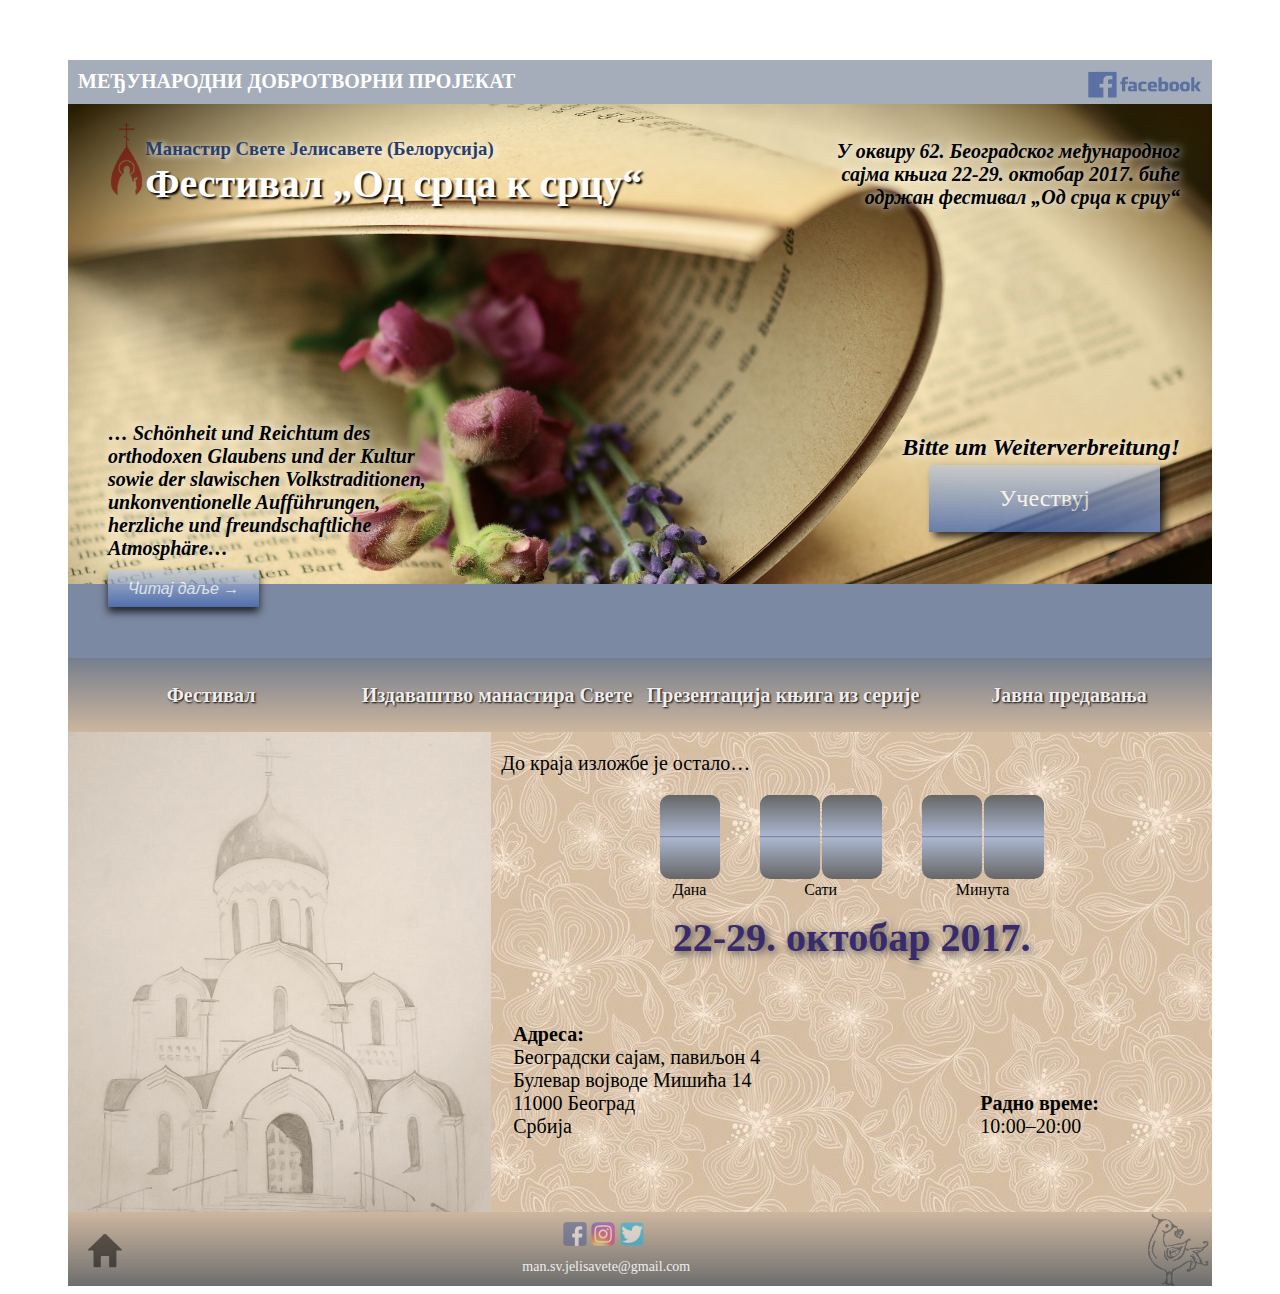
<file: index.html>
<!DOCTYPE html>
<html>
<head>
  <title>From Heart To Heart Festival</title>
  <meta charset="UTF-8">
  <link rel="icon" href="images/favicon2.ico" sizes="32x32" type="image/ico"> 
  <link rel="stylesheet" type="text/css" href="stylesheet.css">
  <link type="text/plain" rel="author" href="humans.txt">
</head>
<body>
  <div class="top-panel">
    <!-- <div class="font-chooser">
      <select id="font-selector" onclick="applyFont()">
        <option value='Arial, "Helvetica Neue", Helvetica, sans-serif'>Arial, "Helvetica Neue", Helvetica, sans-serif;</option>
        <option value='"Arial Black", "Arial Bold", Gadget, sans-serif'> Arial Black, "Arial Bold", Gadget, sans-serif;</option>
        <option value='"Arial Narrow", Arial, sans-serif'> Arial Narrow, Arial, sans-serif;</option>
        <option value='"Arial Rounded MT Bold", "Helvetica Rounded", Arial, sans-serif'> Arial Rounded MT Bold, "Helvetica Rounded", Arial, sans-serif;</option>
        <option value='Calibri, Candara, Segoe, "Segoe UI", Optima, Arial, sans-serif'>Calibri, Candara, Segoe, "Segoe UI", Optima, Arial, sans-serif;</option>
        <option value='Candara, Calibri, Segoe, "Segoe UI", Optima, Arial, sans-serif'>Candara, Calibri, Segoe, "Segoe UI", Optima, Arial, sans-serif;</option>
        <option value='"Century Gothic", CenturyGothic, AppleGothic, sans-serif'>Century Gothic, CenturyGothic, AppleGothic, sans-serif;</option>
        <option value='"Franklin Gothic Medium", "Franklin Gothic", "ITC Franklin Gothic", Arial, sans-serif'> Franklin Gothic Medium, "Franklin Gothic", "ITC Franklin Gothic", Arial, sans-serif;</option>
        <option value='"Gill Sans", "Gill Sans MT", Calibri, sans-serif'>Gill Sans, "Gill Sans MT", Calibri, sans-serif;</option>
        <option value='"Segoe UI", Frutiger, "Frutiger Linotype", "Dejavu Sans", "Helvetica Neue", Arial, sans-serif'> Segoe UI, Frutiger, "Frutiger Linotype", "Dejavu Sans", "Helvetica Neue", Arial, sans-serif;</option>
        <option value='Tahoma, Verdana, Segoe, sans-serif'>Tahoma, Verdana, Segoe, sans-serif;</option>
        <option value='"Trebuchet MS", "Lucida Grande", "Lucida Sans Unicode", "Lucida Sans", Tahoma, sans-serif'> Trebuchet MS, "Lucida Grande", "Lucida Sans Unicode", "Lucida Sans", Tahoma, sans-serif;</option>
        <option value='Verdana, Geneva, sans-serif'> Verdana, Geneva, sans-serif;</option>
        <option value='"Book Antiqua", Palatino, "Palatino Linotype", "Palatino LT STD", Georgia, serif'>Book Antiqua, Palatino, "Palatino Linotype", "Palatino LT STD", Georgia, serif;</option>
        <option value='"Calisto MT", "Bookman Old Style", Bookman, "Goudy Old Style", Garamond, "Hoefler Text", "Bitstream Charter", Georgia, serif'>Calisto MT, "Bookman Old Style", Bookman, "Goudy Old Style", Garamond, "Hoefler Text", "Bitstream Charter", Georgia, serif;</option>
        <option value='Cambria, Georgia, serif'> Cambria, Georgia, serif;</option>
        <option value='Garamond, Baskerville, "Baskerville Old Face", "Hoefler Text", "Times New Roman", serif'> Garamond, Baskerville, "Baskerville Old Face", "Hoefler Text", "Times New Roman", serif;</option>
        <option value='Georgia, Times, "Times New Roman", serif'>Georgia, Times, "Times New Roman", serif;</option>
        <option value='"Goudy Old Style", Garamond, "Big Caslon", "Times New Roman", serif'> Goudy Old Style, Garamond, "Big Caslon", "Times New Roman", serif;</option>
        <option value='"Lucida Bright", Georgia, serif'> Lucida Bright, Georgia, serif;</option>
        <option value='Palatino, "Palatino Linotype", "Palatino LT STD", "Book Antiqua", Georgia, serif'>Palatino, "Palatino Linotype", "Palatino LT STD", "Book Antiqua", Georgia, serif;</option>
        <option value='Baskerville, "Baskerville Old Face", "Hoefler Text", Garamond, "Times New Roman", serif'> Baskerville, "Baskerville Old Face", "Hoefler Text", Garamond, "Times New Roman", serif;</option>
        <option value='TimesNewRoman, "Times New Roman", Times, Baskerville, Georgia, serif'>TimesNewRoman, "Times New Roman", Times, Baskerville, Georgia, serif;</option>
        <option value='Consolas, monaco, monospace'> Consolas, monaco, monospace;</option>
        <option value='"Courier New", Courier, "Lucida Sans Typewriter", "Lucida Typewriter", monospace'>Courier New, Courier, "Lucida Sans Typewriter", "Lucida Typewriter", monospace;</option>
        <option value='"Lucida Sans Typewriter", "Lucida Console", monaco, "Bitstream Vera Sans Mono", monospace'> Lucida Sans Typewriter, "Lucida Console", monaco, "Bitstream Vera Sans Mono", monospace;</option>
        <option value='Copperplate, "Copperplate Gothic Light", fantasy'>Copperplate, "Copperplate Gothic Light", fantasy;</option>
        <option value='Papyrus, fantasy'>Papyrus, fantasy;</option>
        <option value='"Brush Script MT", cursive'>Brush Script MT, cursive;</option>
      </select>
    </div> -->
    <p class="top-panel-left-text" id="test">МЕЂУНАРОДНИ ДОБРОТВОРНИ ПРОЈЕКАТ</p>
    <div class="top-panel-right-text">
      <a href="https://www.facebook.com/groups/1406765139418024/"><img src="images/FB_Long.png" height="30"></a>
    </div>
  </div>
  <div class="photo-slide-show">
    <div class="main-title">
      <a href="http://obitel-minsk.by/en/"><img class="logo-convent" src="images/LogoConvent.png"></a>
      <h3 class="main-title-organisation-name"><a href="http://old.obitel-minsk.by/obitel-minsk_mid1055.html">Манастир Свете Јелисавете (Белорусија)</a></h3>
      <h1 class="main-title-organisation-name">Фестивал „Од срца к срцу“</h1>
    </div>
    <br>
    <div class="left-bottom-slide-show-text">
      <p>… Schönheit und Reichtum des orthodoxen Glaubens und der Kultur sowie der slawischen Volkstraditionen, unkonventionelle Aufführungen, herzliche und freundschaftliche Atmosphäre…</p>
    </div>
    <a class="left-bottom-slide-show-button" id="left-bottom-slide-show-button" href="#"><i>Читај даље →</i></a>  
    <div id="left-modal-window" class="modal-window">
      <div class="left-modal-window-content">
        <span class="modal-window-close-button"><img class="modal-window-closer" id="left-modal-window-closer" src="images/CloseButton.png" width="30" height="30"></span>
        <h2>Herzliche Einladung zum Festival „Von Herz zu Herz“</h2>
        <p>Für drei Jahre seines Bestehens hat das Festival ca. 10 000 Besucher willkommen geheißen. Die Auftritte und Ausstellungen verliefen erfolgreich in Wien, Berlin, London und Dublin. Dieses Jahr findet das Festival vom 21. bis 24. September in Berlin.</p>
        <img class="left-modal-window-content-pic1" src="images\lw_pic0.jpg">
        <h3>Veranstaltungen des Festivals</h3>
        <p><span>Präsentationen</span> beinhalten Fotoausstellungen, Filmvorführungen und Vorträge, die dem Leben und Engagement der Heiligen Märtyrerin Großfürstin Elisabeth gewidmet sind, sowie der Geschichte des Klosters der Hl. Elisabeth und seiner sozialen Tätigkeit.</p>
        <h4>Konzerte des Schwesternchors </h4>
        <p>Der Schwesternchor des Klosters der Heiligen Elisabeth, Preisträger der internationalen Wettbewerbe, gibt eine Reihe von karitativen Konzerten zur Unterstützung der sozialen Projekte des Klosters in Minsk (Weißrussland). Im Konzert werden orthodoxe liturgische Gesänge sowie traditionelle Volks- und Pilgerlieder vorgeführt.</p>
        <h4>Kinderprogramm und das Puppentheater „Batlejka“</h4>
        <img class="left-modal-window-content-pic2" src="images\lw_picA.jpg">
        <p>Speziell für Kinder wurde ein spannendes und abwechslungs&shy;reiches Programm vorbereitet. Es beinhaltet Führungen durch das traditionelle weißrussische Haus, Workshops zu Strohflechten und Basteln von Souvenirs.</p>
        <p>Die jungen BesucherInnen können sich die Aufführungen des Volkspuppentheaters  „Batlejka“ und die im Kloster produzierten Animationsfilme ansehen und am Wettbewerb für kreative Werke teilnehmen.</p>
        <h4>Workshops zu Ikonenmalerei</h4>
        <img class="left-modal-window-content-pic3" src="images\lw_picB.jpg">
        <p>Die Besucher lernen die Grundzüge der traditionellen Tempera-Technik sowie die alte Technik der Ikonenmalerei mittels der zerkleinerten Halbedelsteine und Mineralien kennen.</p>
        <h4 class="clear-both">Aufführung „Der kleine Prinz“</h4>
        <p>Das Stück wird von den Schauspielern des inklusiven JOY-Theaters (Minsk, Weißrussland) unter Beteiligung der inklusiven Theatergruppe „Phönix“ (Cottbus, Deutschland) in Cottbus und Berlin vorges tellt. Besondere Schauspieler aus den beiden Ländern sprechen von den wichtigsten Sachen auf die Art und Weise, die jeder versteht.</p>
        <p>„Der kleine Prinz“ ist eine besondere Vorstellung, die sich von allen anderen unterscheidet.</p>
        <p>Neben den professionellen Schauspielern werden besondere Menschen das Stück spielen  - Kinder mit psychischen und physischen Entwicklungsstörungen, die in den Heimen der Stadt Minsk wohnen. Jeder von ihnen Ist der kleine Prinz, der solche Eigenschaften der Seele, wie Natürlichkeit, Zärtlichkeit, Gutherzigkeit beibehielt, die wir, Erwachsene, sehr oft unwiderruflich einbüßen.</p>
        <p>Vor dem Beginn der Aufführung erwartet die Besucher eine kleine kreative Überraschung.</p>
        <h4>Verkaufsausstellung von Klostererzeugnissen</h4>
        <img class="left-modal-window-content-pic4" src="images\lw_picC.jpg">
        <p>Im Rahmen aller vier Tage des Festivals können die Besucher die Erzeugnisse der Klosterwerkstätten wie Ikonen, Glas, Keramik, Kleidung und vieles mehr, erwerben. Darüber hinaus steht ihnen eine breite Auswahl von Büchern, CDs und DVDs zur Verfügung. Es arbeitet ein Kräuter-Cafe, wo man durchgehend Backwaren und aromatische Kräutertees kosten kann.</p>
        <p class="clear-both"><i>Der gesamte Erwerb kommt der Umsetzung von sozialen Projekten des Klosters zugute.</i></p>
      </div>
    </div>
    <div class="right-top-slide-show-text">
      <p>У оквиру 62. Београдског међународног сајма књига 22-29. октобар 2017. биће одржан фестивал „Од срца к срцу“</p>
    </div>
    <div class="right-bottom-slide-show-text">
      <p><i><b>Bitte um Weiterverbreitung!</b></i></p>
    </div>
    <a class="right-bottom-slide-show-button" id="right-bottom-slide-show-button" href="#">Учествуј</a>
    <div id="right-modal-window" class="modal-window">
      <div class="right-modal-window-content">
        <span class="modal-window-close-button"><img class="modal-window-closer" id="right-modal-window-closer" src="images/CloseButton.png" width="30" height="30"></span>
        <h2>Драги пријатељи!</h2>
        <br>
        <p><b>Фестивал „Од срца к срцу“ окупља људе различитих узраста и култура ради пријатељског дружења, помаже у јачању веза између хришћана и развоју православне традиције и културе.</b></p>
        <p>Испричајте својим пријатељима и познаницима о нашем фестивалу и дођите с породицом и децом!</p>
        <!-- <br> -->
        <p>Поделите информације о фестивалу у друштвеним мрежама:</p>
        <ul>
          <li>
            Facebook
            <a href="https://www.facebook.com/sharer/sharer.php?kid_directed_site=0&u=https%3A%2F%2Fwww.facebook.com%2Fgroups%2F1406765139418024%2F&display=popup&ref=plugin&src=share_button" target="_blank"><img class="share-button" src="images/FacebookButton.png"></a>
          </li>
          <li>
            Instagram <a href="https://www.instagram.com/heart_to_heart_festival/"><img class="share-button" src="images/InstagramButton.png"></a>
          </li>
          <li>
            Twitter
            <a href="https://twitter.com/intent/tweet?text=Mir%20gefält%20das%20Fetival.%20Danke%20für%20die%20Einladung!%20-%20https://twitter.com/H2H_festival" target="_blank"><img class="share-button" src="images/TwitterButton.png"></a>
          </li>
        </ul>
        <p>Преузми најаву:
        <br>
        <a href="images/Poster.jpg" download><img class="download-button" src="images/DownloadButton.png"></a></p>
        <img class="right-modal-window-chicken" src="images/RightModalWindowChicken.png">
      </div>
    </div>
  </div>
  <div class="middle-upper-panel">
  </div>
  <div class="middle-lower-panel">
    <a class="tab-button" id="first-tab-button" onclick="firstTabButtonClicked(); return false;" href><b>Фестивал</b></a>
    <a class="tab-button" id="second-tab-button" onclick="secondTabButtonClicked(); return false;" href><b>Издаваштво манастира Свете Јелисавете</b></a>
    <a class="tab-button" id="third-tab-button" onclick="thirdTabButtonClicked(); return false;" href><b>Презентација књига из серије „Реч духовника“</b></a>
    <a class="tab-button" id="forth-tab-button" onclick="forthTabButtonClicked(); return false;" href><b>Јавна предавања</b></a>
  </div>
  <div class="information-holder">
    <div class="information-column-left" id="information-column-left">
      <!-- Test for JS starts -->
      <div class="general-tab-left-column-program-container">
        <img class="general-tab-left-column-picture" src="images/st-elisabeth-convent.png">
        <!-- <h3>Das Programm unseres Festivals:</h3>
        <h4>Erster Tag. Donnerstag, 21. September</h4>
        <p><b>12:00-20:00</b> Kinderprogramm „Land der Kindheit" (jede zwei Stunden)</p>
        <p><b>18:00</b> Festlicher Bittgottesdienst</p>
        <p><b>18:30</b> Eröffnungsfeier</p>
        <p><b>19:00</b> Konzert des Schwesternchors (in der Lobby im ersten Stock)</p>
        <h4>Zweiter Tag. Freitag, 22. September</h4>
        <p><b>10:00-20:00</b> Kinderprogramm „Land der Kindheit" (jede zwei Stunden)</p>
        <p><b>18:00</b> Theatralisierte Vorführung „Die traditionelle weißrussische Kleidung"</p>
        <p>Verkostung von Tee und Klosterbackwaren</p>
        <h4>Dritter Tag. Samstag, 23. September</h4>
        <p><b>10:00-20:00</b> Kinderprogramm „Land der Kindheit" (jede zwei Stunden)</p>
        <p><b>12:00</b> Veranstaltung „Die soziale Tätigkeit des Klosters: Projekte und Einsatzbereiche". Präsentation des Projekts „Haus im Grünen"</p>
        <p><b>16:00-18:00</b> Workshops zur Ikonenmalerei (Tempera und Steinikonen) Präsentation „Orthodoxe Ikone: eine Vielfalt von Wegen ein Heiliges Bildnis zu veranschaulichen"</p>
        <p><b>19:00</b> Aufführung des inklusiven JOY-Theaters „Der kleine Prinz". Regie: A. Ždanowitsch.</p>
        <h4>Vierter Tag. Sonntag, 24. September</h4>
        <p><b>12:00-17:00</b> Kinderprogramm „Land der Kindheit" (jede zwei Stunden)</p>
        <p><b>16:00</b> Fotoausstellung „Die HI. Elisabeth: Ein Leben für Andere"</p> -->
      </div>
      <!-- <p>Schon seit mehr als 10 Jahren bringt das erste in Minsk <b>inklusive Theater „JOY“</b> Kinder und Erwachsene mit geistigen und körperlichen Beeinträchtigungen, die in speziellen Heimen wohnen, und Berufsschauspieler auf einer Bühne zusammen. Geleitet wird das Theater vom berühmten Schauspieler und bekannten TV-Moderator Alexander Žhdanowitsch.</p>
      <p>Das Stück „Der kleine Prinz“ stellt mit seinen besonderen Schauspielenden keine weitere Interpretation des beliebten Werkes von Antoine de Saint-Exupéry dar, sondern ermöglicht es, die Welt mal anders anzusehen.</p>
      <p>Die Kinder, die nie erwachsen werden, spielen <b>«Den kleinen Prinzen»</b> für Erwachsene, die einst Kinder waren.</p> -->
      <!-- Test for JS finishes -->
    </div>
    <div class="information-column-right" id="information-column-right">
      <p id="timer-phrase"></p>
      <div class="timer-placeholder" id="timer-placeholder">
        <script src="timer.js"></script> <!-- Taken from http://megatimer.ru/ -->
        <!-- <script src="http://megatimer.ru/s/ff18bc6e0e3febd6691c97f38c17ff62.js"></script> --> <!-- dd hh mm timer -->
        <!-- <script src="http://megatimer.ru/s/d4fa42e2f36a3fc3b3ced43a999d7ff4.js"></script> --> <!-- dd hh mm ss timer -->
      </div>
      <!-- <div class="digits-names-block">
        <div class="digits-names dd">Дана</div>
        <div class="digits-names hh">Сати</div>
        <div class="digits-names mm">Минута</div>
      </div> -->
      <h2 class="general-tab-right-column-date">22-29. октобар 2017.</h2>
      <table class="general-tab-right-column-table">
        <tr>
          <td>
            <p><b>Адреса:</b></p>
            <p>Београдски сајам, павиљон 4</p>
            <p>Булевар војводе Мишића 14</p>
            <p>11000 Београд</p>
            <p>Србија</p>
          </td>
          <td>
            <p><b>Радно време:</b></p>
            <p>10:00–20:00</p>
          </td>
        </tr>
      </table>
    </div>
  </div>
  <div class="footer">
    <a href="index.html"><img class="home-button" src="images/HomeButton.png"></a>
    <a href="https://www.facebook.com/H2Hfestivalpage"><img class="logo-bird" src="images/LogoBird.png"></a>
    <div class="footer-text">
      <div class="footer-social-logos">
        <a href="https://www.facebook.com/groups/1406765139418024/"><img class="footer-social logo-fb" src="images/facebook-logo.png"></a>
        <a href="https://www.instagram.com/heart_to_heart_festival/"><img class="footer-social logo-in" src="images/instagram-logo.png"></a>
        <a href="https://twitter.com/H2H_festival"><img class="footer-social logo-tw" src="images/twitter-logo.png"></a>
      </div>
      <p class="email"><a href="mailto:man.sv.jelisavete@gmail.com">man.sv.jelisavete@gmail.com</a></p>
    </div>
  </div>
  <script src="script.js"></script>
  <noscript><div><img src="https://mc.yandex.ru/watch/45374403" style="position:absolute; left:-9999px;" alt="" /></div></noscript>
</body>
</html>
</file>
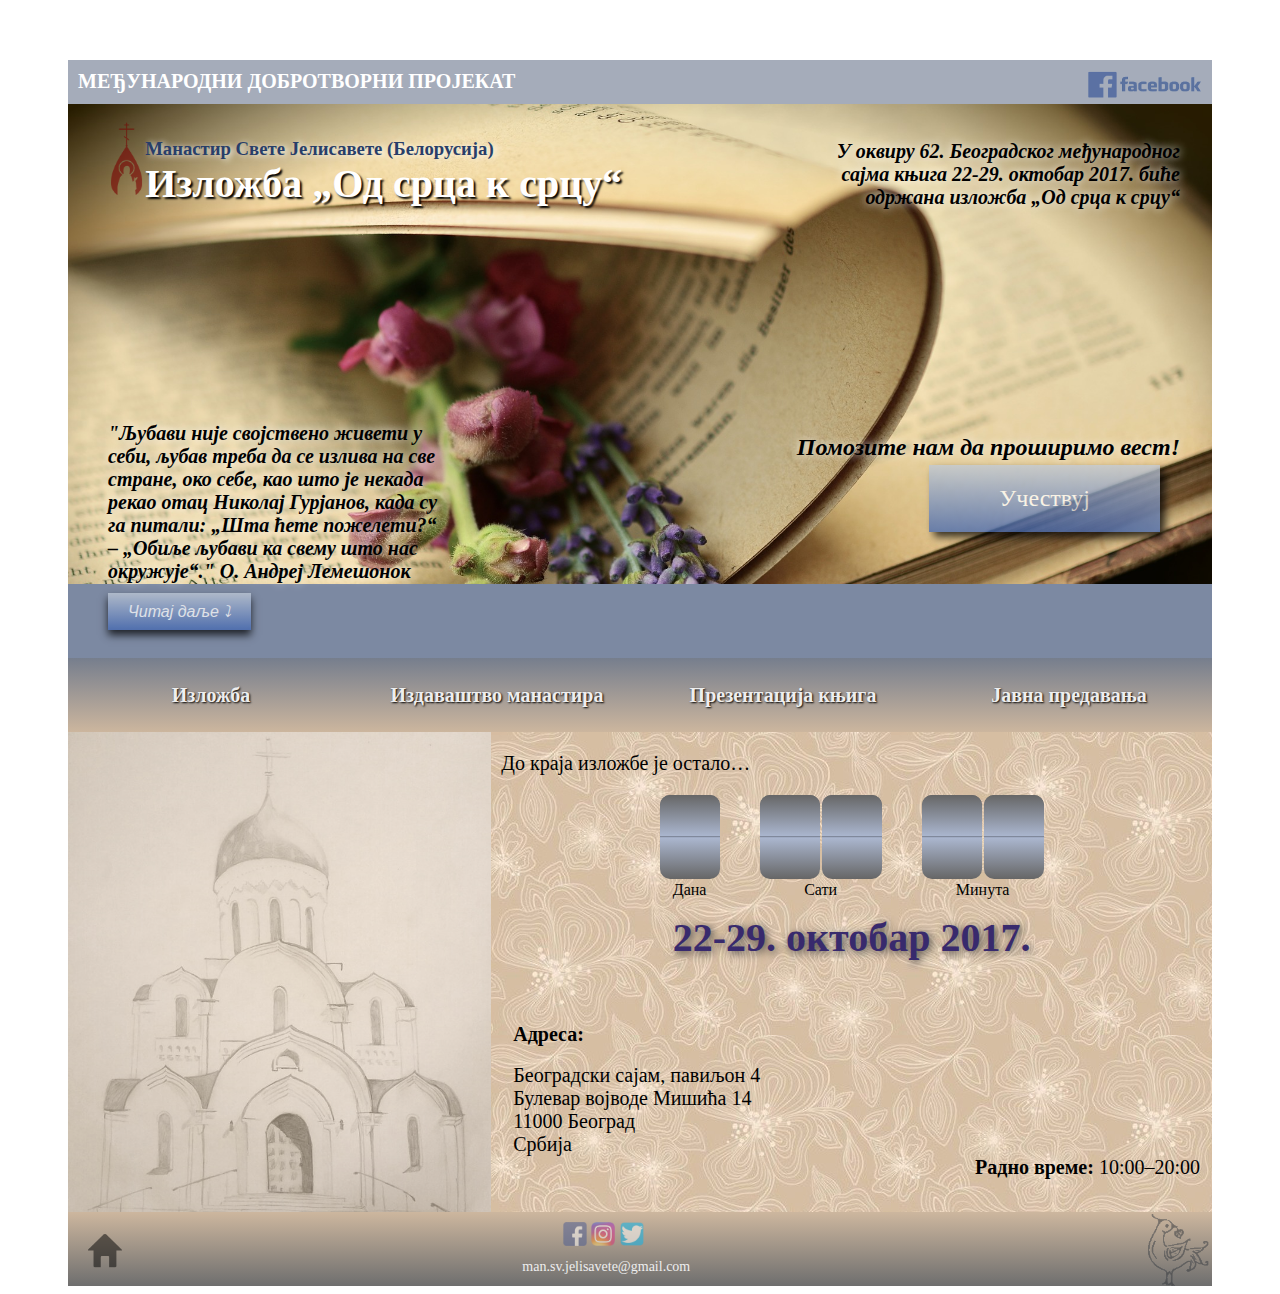
<file: Belgrade.html>
<!DOCTYPE html>
<html>
<head>
  <title>From Heart To Heart Festival</title>
  <meta charset="UTF-8">
  <link rel="icon" href="images/favicon2.ico" sizes="32x32" type="image/ico"> 
  <link rel="stylesheet" type="text/css" href="stylesheet.css">
  <link type="text/plain" rel="author" href="humans.txt">
</head>
<body>
  <div class="top-panel">
    <!-- <div class="font-chooser">
      <select id="font-selector" onclick="applyFont()">
        <option value='Arial, "Helvetica Neue", Helvetica, sans-serif'>Arial, "Helvetica Neue", Helvetica, sans-serif;</option>
        <option value='"Arial Black", "Arial Bold", Gadget, sans-serif'> Arial Black, "Arial Bold", Gadget, sans-serif;</option>
        <option value='"Arial Narrow", Arial, sans-serif'> Arial Narrow, Arial, sans-serif;</option>
        <option value='"Arial Rounded MT Bold", "Helvetica Rounded", Arial, sans-serif'> Arial Rounded MT Bold, "Helvetica Rounded", Arial, sans-serif;</option>
        <option value='Calibri, Candara, Segoe, "Segoe UI", Optima, Arial, sans-serif'>Calibri, Candara, Segoe, "Segoe UI", Optima, Arial, sans-serif;</option>
        <option value='Candara, Calibri, Segoe, "Segoe UI", Optima, Arial, sans-serif'>Candara, Calibri, Segoe, "Segoe UI", Optima, Arial, sans-serif;</option>
        <option value='"Century Gothic", CenturyGothic, AppleGothic, sans-serif'>Century Gothic, CenturyGothic, AppleGothic, sans-serif;</option>
        <option value='"Franklin Gothic Medium", "Franklin Gothic", "ITC Franklin Gothic", Arial, sans-serif'> Franklin Gothic Medium, "Franklin Gothic", "ITC Franklin Gothic", Arial, sans-serif;</option>
        <option value='"Gill Sans", "Gill Sans MT", Calibri, sans-serif'>Gill Sans, "Gill Sans MT", Calibri, sans-serif;</option>
        <option value='"Segoe UI", Frutiger, "Frutiger Linotype", "Dejavu Sans", "Helvetica Neue", Arial, sans-serif'> Segoe UI, Frutiger, "Frutiger Linotype", "Dejavu Sans", "Helvetica Neue", Arial, sans-serif;</option>
        <option value='Tahoma, Verdana, Segoe, sans-serif'>Tahoma, Verdana, Segoe, sans-serif;</option>
        <option value='"Trebuchet MS", "Lucida Grande", "Lucida Sans Unicode", "Lucida Sans", Tahoma, sans-serif'> Trebuchet MS, "Lucida Grande", "Lucida Sans Unicode", "Lucida Sans", Tahoma, sans-serif;</option>
        <option value='Verdana, Geneva, sans-serif'> Verdana, Geneva, sans-serif;</option>
        <option value='"Book Antiqua", Palatino, "Palatino Linotype", "Palatino LT STD", Georgia, serif'>Book Antiqua, Palatino, "Palatino Linotype", "Palatino LT STD", Georgia, serif;</option>
        <option value='"Calisto MT", "Bookman Old Style", Bookman, "Goudy Old Style", Garamond, "Hoefler Text", "Bitstream Charter", Georgia, serif'>Calisto MT, "Bookman Old Style", Bookman, "Goudy Old Style", Garamond, "Hoefler Text", "Bitstream Charter", Georgia, serif;</option>
        <option value='Cambria, Georgia, serif'> Cambria, Georgia, serif;</option>
        <option value='Garamond, Baskerville, "Baskerville Old Face", "Hoefler Text", "Times New Roman", serif'> Garamond, Baskerville, "Baskerville Old Face", "Hoefler Text", "Times New Roman", serif;</option>
        <option value='Georgia, Times, "Times New Roman", serif'>Georgia, Times, "Times New Roman", serif;</option>
        <option value='"Goudy Old Style", Garamond, "Big Caslon", "Times New Roman", serif'> Goudy Old Style, Garamond, "Big Caslon", "Times New Roman", serif;</option>
        <option value='"Lucida Bright", Georgia, serif'> Lucida Bright, Georgia, serif;</option>
        <option value='Palatino, "Palatino Linotype", "Palatino LT STD", "Book Antiqua", Georgia, serif'>Palatino, "Palatino Linotype", "Palatino LT STD", "Book Antiqua", Georgia, serif;</option>
        <option value='Baskerville, "Baskerville Old Face", "Hoefler Text", Garamond, "Times New Roman", serif'> Baskerville, "Baskerville Old Face", "Hoefler Text", Garamond, "Times New Roman", serif;</option>
        <option value='TimesNewRoman, "Times New Roman", Times, Baskerville, Georgia, serif'>TimesNewRoman, "Times New Roman", Times, Baskerville, Georgia, serif;</option>
        <option value='Consolas, monaco, monospace'> Consolas, monaco, monospace;</option>
        <option value='"Courier New", Courier, "Lucida Sans Typewriter", "Lucida Typewriter", monospace'>Courier New, Courier, "Lucida Sans Typewriter", "Lucida Typewriter", monospace;</option>
        <option value='"Lucida Sans Typewriter", "Lucida Console", monaco, "Bitstream Vera Sans Mono", monospace'> Lucida Sans Typewriter, "Lucida Console", monaco, "Bitstream Vera Sans Mono", monospace;</option>
        <option value='Copperplate, "Copperplate Gothic Light", fantasy'>Copperplate, "Copperplate Gothic Light", fantasy;</option>
        <option value='Papyrus, fantasy'>Papyrus, fantasy;</option>
        <option value='"Brush Script MT", cursive'>Brush Script MT, cursive;</option>
      </select>
    </div> -->
    <p class="top-panel-left-text" id="test">МЕЂУНАРОДНИ ДОБРОТВОРНИ ПРОЈЕКАТ</p>
    <div class="top-panel-right-text">
      <a href="https://www.facebook.com/events/181198809114111"><img src="images/FB_Long.png" height="30"></a>
    </div>
  </div>
  <div class="photo-slide-show">
    <div class="main-title">
      <a href="http://obitel-minsk.by/en/"><img class="logo-convent" src="images/LogoConvent.png"></a>
      <h3 class="main-title-organisation-name"><a href="http://old.obitel-minsk.by/obitel-minsk_mid1055.html">Манастир Свете Јелисавете (Белорусија)</a></h3>
      <h1 class="main-title-organisation-name">Изложба „Од срца к срцу“</h1>
    </div>
    <br>
    <div class="left-bottom-slide-show-text">
      <p>"Љубави није својствено живети у себи, љубав треба да се излива на све стране, око себе, као што је некада рекао отац Николај Гурјанов, када су га питали: „Шта ћете пожелети?“ – „Обиље љубави ка свему што нас окружује“." О. Андреј Лемешонок</p>
    </div>
    <a class="left-bottom-slide-show-button" id="left-bottom-slide-show-button" href="#footer"><i>Читај даље &#10549;</i></a>  
    <div id="left-modal-window" class="modal-window">
      <div class="left-modal-window-content">
        <span class="modal-window-close-button"><img class="modal-window-closer" id="left-modal-window-closer" src="images/CloseButton.png" width="30" height="30"></span>
        <h2>Herzliche Einladung zum Festival „Von Herz zu Herz“</h2>
        <p>Für drei Jahre seines Bestehens hat das Festival ca. 10 000 Besucher willkommen geheißen. Die Auftritte und Ausstellungen verliefen erfolgreich in Wien, Berlin, London und Dublin. Dieses Jahr findet das Festival vom 21. bis 24. September in Berlin.</p>
        <img class="left-modal-window-content-pic1" src="images\lw_pic0.jpg">
        <h3>Veranstaltungen des Festivals</h3>
        <p><span>Präsentationen</span> beinhalten Fotoausstellungen, Filmvorführungen und Vorträge, die dem Leben und Engagement der Heiligen Märtyrerin Großfürstin Elisabeth gewidmet sind, sowie der Geschichte des Klosters der Hl. Elisabeth und seiner sozialen Tätigkeit.</p>
        <h4>Konzerte des Schwesternchors </h4>
        <p>Der Schwesternchor des Klosters der Heiligen Elisabeth, Preisträger der internationalen Wettbewerbe, gibt eine Reihe von karitativen Konzerten zur Unterstützung der sozialen Projekte des Klosters in Minsk (Weißrussland). Im Konzert werden orthodoxe liturgische Gesänge sowie traditionelle Volks- und Pilgerlieder vorgeführt.</p>
        <h4>Kinderprogramm und das Puppentheater „Batlejka“</h4>
        <img class="left-modal-window-content-pic2" src="images\lw_picA.jpg">
        <p>Speziell für Kinder wurde ein spannendes und abwechslungs&shy;reiches Programm vorbereitet. Es beinhaltet Führungen durch das traditionelle weißrussische Haus, Workshops zu Strohflechten und Basteln von Souvenirs.</p>
        <p>Die jungen BesucherInnen können sich die Aufführungen des Volkspuppentheaters  „Batlejka“ und die im Kloster produzierten Animationsfilme ansehen und am Wettbewerb für kreative Werke teilnehmen.</p>
        <h4>Workshops zu Ikonenmalerei</h4>
        <img class="left-modal-window-content-pic3" src="images\lw_picB.jpg">
        <p>Die Besucher lernen die Grundzüge der traditionellen Tempera-Technik sowie die alte Technik der Ikonenmalerei mittels der zerkleinerten Halbedelsteine und Mineralien kennen.</p>
        <h4 class="clear-both">Aufführung „Der kleine Prinz“</h4>
        <p>Das Stück wird von den Schauspielern des inklusiven JOY-Theaters (Minsk, Weißrussland) unter Beteiligung der inklusiven Theatergruppe „Phönix“ (Cottbus, Deutschland) in Cottbus und Berlin vorges tellt. Besondere Schauspieler aus den beiden Ländern sprechen von den wichtigsten Sachen auf die Art und Weise, die jeder versteht.</p>
        <p>„Der kleine Prinz“ ist eine besondere Vorstellung, die sich von allen anderen unterscheidet.</p>
        <p>Neben den professionellen Schauspielern werden besondere Menschen das Stück spielen  - Kinder mit psychischen und physischen Entwicklungsstörungen, die in den Heimen der Stadt Minsk wohnen. Jeder von ihnen Ist der kleine Prinz, der solche Eigenschaften der Seele, wie Natürlichkeit, Zärtlichkeit, Gutherzigkeit beibehielt, die wir, Erwachsene, sehr oft unwiderruflich einbüßen.</p>
        <p>Vor dem Beginn der Aufführung erwartet die Besucher eine kleine kreative Überraschung.</p>
        <h4>Verkaufsausstellung von Klostererzeugnissen</h4>
        <img class="left-modal-window-content-pic4" src="images\lw_picC.jpg">
        <p>Im Rahmen aller vier Tage des Festivals können die Besucher die Erzeugnisse der Klosterwerkstätten wie Ikonen, Glas, Keramik, Kleidung und vieles mehr, erwerben. Darüber hinaus steht ihnen eine breite Auswahl von Büchern, CDs und DVDs zur Verfügung. Es arbeitet ein Kräuter-Cafe, wo man durchgehend Backwaren und aromatische Kräutertees kosten kann.</p>
        <p class="clear-both"><i>Der gesamte Erwerb kommt der Umsetzung von sozialen Projekten des Klosters zugute.</i></p>
      </div>
    </div>
    <div class="right-top-slide-show-text">
      <p>У оквиру 62. Београдског међународног сајма књига 22-29. октобар 2017. биће одржана изложба „Од срца к срцу“</p>
    </div>
    <div class="right-bottom-slide-show-text">
      <p><i><b>Помозите нам да проширимо вест!</b></i></p>
    </div>
    <a class="right-bottom-slide-show-button" id="right-bottom-slide-show-button" href="#">Учествуј</a>
    <div id="right-modal-window" class="modal-window">
      <div class="right-modal-window-content">
        <span class="modal-window-close-button"><img class="modal-window-closer" id="right-modal-window-closer" src="images/CloseButton.png" width="30" height="30"></span>
        <h2>Драги пријатељи!</h2>
        <br>
        <p><b>Изложба „Од срца к срцу“ окупља људе различитих узраста и култура ради пријатељског дружења, помаже у јачању веза између хришћана и развоју православне традиције и културе.</b></p>
        <p>Испричајте својим пријатељима и познаницима о нашоj изложби и дођите с породицом и децом!</p>
        <!-- <br> -->
        <p>Поделите информације о изложби у друштвеним мрежама:</p>
        <ul>
          <li>
            Facebook
            <a href="https://www.facebook.com/sharer/sharer.php?kid_directed_site=0&u=https%3A%2F%2Fwww.facebook.com%2Fevents%2F181198809114111%2F&display=popup&ref=plugin&src=share_button" target="_blank"><img class="share-button" src="images/FacebookButton.png"></a>
          </li>
          <li>
            Instagram <a href="https://www.instagram.com/heart_to_heart_festival/"><img class="share-button" src="images/InstagramButton.png"></a>
          </li>
          <li>
            Twitter
            <a href="https://twitter.com/intent/tweet?text=Свиђа%20ми%20се%20та%20изложба.%20Хвала%20на%20позиву!%20-%20https://twitter.com/H2H_festival" target="_blank"><img class="share-button" src="images/TwitterButton.png"></a>
          </li>
        </ul>
        <p>Преузми најаву:
        <br>
        <a href="images/Poster.jpg" download><img class="download-button" src="images/DownloadButton.png"></a></p>
        <img class="right-modal-window-chicken" src="images/RightModalWindowChicken.png">
      </div>
    </div>
  </div>
  <div class="middle-upper-panel">
  </div>
  <div class="middle-lower-panel">
    <a class="tab-button" id="first-tab-button" onclick="firstTabButtonClicked(); return false;" href><b>Изложба</b></a>
    <a class="tab-button" id="second-tab-button" onclick="secondTabButtonClicked(); return false;" href><b>Издаваштво манастира<!--  Свете Јелисавете --></b></a>
    <a class="tab-button" id="third-tab-button" onclick="thirdTabButtonClicked(); return false;" href><b>Презентација књига<!--  из серије „Реч духовника“ --></b></a>
    <a class="tab-button" id="forth-tab-button" onclick="forthTabButtonClicked(); return false;" href><b>Јавна предавања</b></a>
  </div>
  <div class="information-holder">
    <div class="information-column-left" id="information-column-left">
      <!-- Test for JS starts -->
      <div class="general-tab-left-column-program-container">
        <img class="general-tab-left-column-picture" src="images/st-elisabeth-convent.png">
        <!-- <h3>Das Programm unseres Festivals:</h3>
        <h4>Erster Tag. Donnerstag, 21. September</h4>
        <p><b>12:00-20:00</b> Kinderprogramm „Land der Kindheit" (jede zwei Stunden)</p>
        <p><b>18:00</b> Festlicher Bittgottesdienst</p>
        <p><b>18:30</b> Eröffnungsfeier</p>
        <p><b>19:00</b> Konzert des Schwesternchors (in der Lobby im ersten Stock)</p>
        <h4>Zweiter Tag. Freitag, 22. September</h4>
        <p><b>10:00-20:00</b> Kinderprogramm „Land der Kindheit" (jede zwei Stunden)</p>
        <p><b>18:00</b> Theatralisierte Vorführung „Die traditionelle weißrussische Kleidung"</p>
        <p>Verkostung von Tee und Klosterbackwaren</p>
        <h4>Dritter Tag. Samstag, 23. September</h4>
        <p><b>10:00-20:00</b> Kinderprogramm „Land der Kindheit" (jede zwei Stunden)</p>
        <p><b>12:00</b> Veranstaltung „Die soziale Tätigkeit des Klosters: Projekte und Einsatzbereiche". Präsentation des Projekts „Haus im Grünen"</p>
        <p><b>16:00-18:00</b> Workshops zur Ikonenmalerei (Tempera und Steinikonen) Präsentation „Orthodoxe Ikone: eine Vielfalt von Wegen ein Heiliges Bildnis zu veranschaulichen"</p>
        <p><b>19:00</b> Aufführung des inklusiven JOY-Theaters „Der kleine Prinz". Regie: A. Ždanowitsch.</p>
        <h4>Vierter Tag. Sonntag, 24. September</h4>
        <p><b>12:00-17:00</b> Kinderprogramm „Land der Kindheit" (jede zwei Stunden)</p>
        <p><b>16:00</b> Fotoausstellung „Die HI. Elisabeth: Ein Leben für Andere"</p> -->
      </div>
      <!-- <p>Schon seit mehr als 10 Jahren bringt das erste in Minsk <b>inklusive Theater „JOY“</b> Kinder und Erwachsene mit geistigen und körperlichen Beeinträchtigungen, die in speziellen Heimen wohnen, und Berufsschauspieler auf einer Bühne zusammen. Geleitet wird das Theater vom berühmten Schauspieler und bekannten TV-Moderator Alexander Žhdanowitsch.</p>
      <p>Das Stück „Der kleine Prinz“ stellt mit seinen besonderen Schauspielenden keine weitere Interpretation des beliebten Werkes von Antoine de Saint-Exupéry dar, sondern ermöglicht es, die Welt mal anders anzusehen.</p>
      <p>Die Kinder, die nie erwachsen werden, spielen <b>«Den kleinen Prinzen»</b> für Erwachsene, die einst Kinder waren.</p> -->
      <!-- Test for JS finishes -->
    </div>
    <div class="information-column-right" id="information-column-right">
      <p id="timer-phrase"></p>
      <div class="timer-placeholder" id="timer-placeholder">
        <script src="timer.js"></script> <!-- Taken from http://megatimer.ru/ -->
        <!-- <script src="http://megatimer.ru/s/ff18bc6e0e3febd6691c97f38c17ff62.js"></script> --> <!-- dd hh mm timer -->
        <!-- <script src="http://megatimer.ru/s/d4fa42e2f36a3fc3b3ced43a999d7ff4.js"></script> --> <!-- dd hh mm ss timer -->
      </div>
      <!-- <div class="digits-names-block">
        <div class="digits-names dd">Дана</div>
        <div class="digits-names hh">Сати</div>
        <div class="digits-names mm">Минута</div>
      </div> -->
      <h2 class="general-tab-right-column-date">22-29. октобар 2017.</h2>
      <table class="general-tab-right-column-table">
        <tr>
          <td>
            <p><b>Адреса:</b></p><br>
            <p>Београдски сајам, павиљон 4</p>
            <p>Булевар војводе Мишића 14</p>
            <p>11000 Београд</p>
            <p>Србија</p>
          </td>
          <td>
            <p class="general-tab-right-column-table-time"><b>Радно време: </b>10:00–20:00</p>
          </td>
        </tr>
      </table>
    </div>
  </div>
  <div class="footer" id="footer">
    <a href="Belgrade.html"><img class="home-button" src="images/HomeButton.png"></a>
    <a href="https://www.facebook.com/H2Hfestivalpage"><img class="logo-bird" src="images/LogoBird.png"></a>
    <div class="footer-text">
      <div class="footer-social-logos">
        <a href="https://www.facebook.com/events/826939140808190"><img class="footer-social logo-fb" src="images/facebook-logo.png"></a>
        <a href="https://www.instagram.com/heart_to_heart_festival/"><img class="footer-social logo-in" src="images/instagram-logo.png"></a>
        <a href="https://twitter.com/H2H_festival"><img class="footer-social logo-tw" src="images/twitter-logo.png"></a>
      </div>
      <p class="email"><a href="mailto:man.sv.jelisavete@gmail.com">man.sv.jelisavete@gmail.com</a></p>
    </div>
  </div>
  <script src="script.js"></script>
  <noscript><div><img src="https://mc.yandex.ru/watch/45374403" style="position:absolute; left:-9999px;" alt="" /></div></noscript>
</body>
</html>
</file>
<file: stylesheet.css>
html {
  font-family: lucida;
}

.font-chooser {
  position: fixed;
  top: 0;
  right: 0;
}

.top-panel {
  height: 44px;
  background-color: #a5acba;
  margin-top: 60px;
  margin-left: 60px;
  margin-right: 60px;
}

/*.flag {
  position: relative;
  float: left;
  top: 10px;
  left: 10px;
  width: 20px;
}

.language-bar {
  position: relative;
  float: left;
  top: 10px;
  left: 10px;
  margin-left: 5px;
}*/

.top-panel-left-text {
  position: relative;
  float: left;
  top: 10px;
  left: 10px;
  margin: 0;
  padding: 0;
  font-family: calibri;
  font-weight: bold;
  color: white;
}

.top-panel-right-text {
  position: relative;
  float: right;
  top: 10px;
  right: 10px;
}

.top-panel-right-text img {
  opacity: 0.7;
}

.top-panel-right-text img:hover {
  opacity: 1;
}

/*.contact-info {
  font-size: 1.25em;
  font-weight: bold;
  color: rgba(39, 47, 74, 0.5);
}*/

.photo-slide-show {
  clear: both;
  height: 480px;
  background-color: #d9d9d9;
  background-image: url(images/7.jpg);
  background-size: cover;
  margin-left: 60px;
  margin-right: 60px;
}

.main-title {
  position: absolute;
  width: 85%;
  margin-top: 15px;
  margin-left: 40px;
}

@media only screen and (max-width: 1100px) {
  .main-title {
    width: 45%;
  }
}

.logo-convent {
  float: left;
  height: 5em;
  opacity: .6;
}

.logo-convent:hover {
  opacity: 1;
}

.main-title-organisation-name {
  font-family: Georgia, Times, "Times New Roman", serif;
}

.main-title-organisation-name a {
  color: #283E69;
  text-shadow: 3px 1px 6px white;
}

h3 {
  margin-bottom: 0px;
  color: #B9D6B8;
}

h3 a {
  text-decoration: none;
  color: inherit;
}

h1 {
  margin-top: 0px;
  color: white;
  font-size: 2.5em;
  text-shadow: 2px 2px 2px black;
}

p {
  font-size: 1.25em;
}

li {
  font-size: 1.25em;
}

.left-bottom-slide-show-text {
  margin-top: 300px;
  margin-left: 40px;
  max-width: 30%;
  font-weight: bold;
  font-style: italic;
  color: black;
  text-shadow: 0 0 10px white;
}

.left-bottom-slide-show-button {
  font-family: Arial;
  color: #ffffff;
  font-size: 20px;
  background: rgba(231, 167, 74, 0.8);
  background: #bec8d6;
  background: -moz-linear-gradient(top, #bec8d6 1%, #4267b2 100%);
  background: -webkit-linear-gradient(top, #bec8d6 1%,#4267b2 100%);
  background: linear-gradient(to bottom, #bec8d6 1%,#4267b2 100%);
  filter: progid:DXImageTransform.Microsoft.gradient( startColorstr='#bec8d6', endColorstr='#4267b2',GradientType=0 );
  transition: background-color 0.5s ease;
  padding: 10px 20px 10px 20px;
  margin-left: 40px;
  opacity: .75;
  box-shadow: 0 5px 8px black;/**/
  text-decoration: none;
  font-size: 1em;
}

.left-bottom-slide-show-button:hover {
  background-color: rgba(231, 167, 74, 1);
  background: #e4f5fc;
  background: -moz-linear-gradient(top, #e4f5fc 0%, #4267b2 100%);
  background: -webkit-linear-gradient(top, #e4f5fc 0%,#4267b2 100%);
  background: linear-gradient(to bottom, #e4f5fc 0%,#4267b2 100%);
  filter: progid:DXImageTransform.Microsoft.gradient( startColorstr='#e4f5fc', endColorstr='#4267b2',GradientType=0 );
  text-decoration: none;
}

/* The Modal (background) */
.modal-window {
  display: none; /* Hidden by default */
  position: fixed; /* Stay in place */
  z-index: 100; /* Sit on top */
  left: 0;
  top: 0;
  width: 100%; /* Full width */
  height: 100%; /* Full height */
  overflow: auto; /* Enable scroll if needed */
  background-color: rgb(0,0,0); /* Fallback color */
  background-color: rgba(0,0,0,0.4); /* Black w/ opacity */
  font-family: Cambria, Georgia, serif;
}

/* Modal Content/Box */
.right-modal-window-content {
  background-color: #fefefe;
  background-image: url("images/ModalWindowBG.jpg");
  background-size: cover;
  margin: 5% auto; /* 5% from the top and centered */
  padding: 20px;
  border: 1px solid #888;
  width: 60%; /* Could be more or less, depending on screen size */
}

.left-modal-window-content {
  background-color: #fefefe;
  background-image: url("images/ModalWindowBG.jpg");
  background-size: cover;
  margin: 5% auto; /* 5% from the top and centered */
  padding: 20px;
  border: 1px solid #888;
  width: 60%; /* Could be more or less, depending on screen size */
}

@media only screen and (orientation: portrait) {
  .left-modal-window-content {
    width: 80%;
  }
}

.left-modal-window-content h2 {
  font-size: 1.7rem;
}

.left-modal-window-content h3 {
  font-size: 1.35rem;
  color: black;
}

.right-modal-window-content h3 {
  color: black;
}

.left-modal-window-content p {
  font-size: 1.25rem;
  text-align: justify;
}

.left-modal-window-content-pic1 {
  width: 100%;
}

.left-modal-window-content h4 {
  font-size: 1.25rem;
  color: #003366;
}

.left-modal-window-content span {
  font-size: 1.25rem;
  font-weight: bold;
  color: #003366;
}

.left-modal-window-content-pic2 {
  width: 55%;
  float: right;
  padding-left: 1rem;
}

.left-modal-window-content-pic3 {
  width: 55%;
  float: left;
  padding-right: 1rem;
}

.clear-both {
  padding-top: 1.5rem;
  clear: both;
}

.left-modal-window-content-pic4 {
  width: 40%;
  float: right;
  padding-left: 1rem;
}

.modal-window-close-button {
  color: #aaa;
  float: right;
  font-size: 28px;
  font-weight: bold;
}

.modal-window-close-button:hover,
.modal-window-close-button:focus {
    color: black;
    text-decoration: none;
    cursor: pointer;
}

/*#left-modal-window {
  top: 20px;
  width: 80%;
  z-index: 100;
}*/

.left-modal-window-poster {
  position: relative;
  margin-right: auto;
  margin-left: auto;
  width: 90%;
}

.right-top-slide-show-text {
  position: absolute;
  top: 120px;
  right: 100px;
  width: 30%;
  /*max-width: 30%;*/
  float: right;
  text-align: right;
  font-weight: bold;
  font-style: italic;
  color: black;
  text-shadow: 0 0 10px white;
}

.right-bottom-slide-show-text {
  position: absolute;
  top: 410px;
  right: 100px;
  width: 40%;
  float: right;
  text-align: right;
  color: black;
  text-shadow: 0 0 10px white;
}

.right-bottom-slide-show-text p {
  font-size: 24px;
}

.right-bottom-slide-show-button {
  position: absolute;
  right: 120px;
  top: 465px;
  padding: 20px 70px;
  background: #4267b2;
  background: #bec8d6;
  background: -moz-linear-gradient(top, #bec8d6 1%, #4267b2 100%);
  background: -webkit-linear-gradient(top, #bec8d6 1%,#4267b2 100%);
  background: linear-gradient(to bottom, #bec8d6 1%,#4267b2 100%);
  filter: progid:DXImageTransform.Microsoft.gradient( startColorstr='#bec8d6', endColorstr='#4267b2',GradientType=0 );
  font: 24px "Open Sans";
  transition: background-color 0.5s ease;
  opacity: .75;
  box-shadow: 5px 5px 8px black;
  color: white;
  text-decoration: none;
}

.right-bottom-slide-show-button:hover {
  background: #365899;
  background: #e4f5fc;
  background: -moz-linear-gradient(top, #e4f5fc 0%, #4267b2 100%);
  background: -webkit-linear-gradient(top, #e4f5fc 0%,#4267b2 100%);
  background: linear-gradient(to bottom, #e4f5fc 0%,#4267b2 100%);
}

.share-button {
  position: relative;
  height: 1.25rem;
  z-index: 100;
}

.download-button {
  position: relative;
  height: 3rem;
  margin-left: 3rem;
  z-index: 100;
}

.right-modal-window-chicken {
  position: relative;
  width: 100%;
  margin-bottom: -200px;
  bottom: 200px;
  z-index: 99;
}

.modal-window-closer {
  float: right;
  opacity: 0.7;
  cursor: pointer;
  box-shadow: 3px 4px 13px black;
}

.modal-window-closer:hover {
  opacity: 1;
}

.middle-upper-panel {
  height: 74px;
  margin-left: 60px;
  margin-right: 60px;
  background-color: #7c89a2;
}

.middle-lower-panel {
  height: 74px;
  margin-left: 60px;
  margin-right: 60px;
  background-color: #767e8d;
}

.tab-button {
  background: #767e8d; /* Old browsers */
  background: -moz-linear-gradient(top, #767e8d 0%, #ccb69e 100%); /* FF3.6-15 */
  background: -webkit-linear-gradient(top, #767e8d 0%, #ccb69e 100%); /* Chrome10-25,Safari5.1-6 */
  background: linear-gradient(to bottom, #767e8d 0%, #ccb69e 100%); /* W3C, IE10+, FF16+, Chrome26+, Opera12+, Safari7+ */
  filter: progid:DXImageTransform.Microsoft.gradient( startColorstr='#767e8d', endColorstr='#ccb69e',GradientType=0 ); /* IE6-9 */
  height: 74px;
  width: 25%;
  text-align: center;
  font-size: 20px;
  text-decoration: none;
  color: #eee;  
  text-shadow: 1px 1px 2px black;
  vertical-align: middle;
  line-height: 74px;
  float: left;
  transition: background-color 0.5s ease;
}

.tab-button:hover {
  background: #9db2dc; /* Old browsers */
  background: -moz-linear-gradient(top, #9db2dc 1%, #6e6e6e 100%); /* FF3.6-15 */
  background: -webkit-linear-gradient(top, #9db2dc 1%,#6e6e6e 100%); /* Chrome10-25,Safari5.1-6 */
  background: linear-gradient(to bottom, #9db2dc 1%,#6e6e6e 100%); /* W3C, IE10+, FF16+, Chrome26+, Opera12+, Safari7+ */
  filter: progid:DXImageTransform.Microsoft.gradient( startColorstr='#9db2dc', endColorstr='#6e6e6e',GradientType=0 ); /* IE6-9 */
  color: black;
}

.tab-button_active {
  background: #9db2dc; /* Old browsers */
  background: -moz-linear-gradient(top, #9db2dc 1%, #6e6e6e 100%); /* FF3.6-15 */
  background: -webkit-linear-gradient(top, #9db2dc 1%,#6e6e6e 100%); /* Chrome10-25,Safari5.1-6 */
  background: linear-gradient(to bottom, #7c88a2 1%,#6e6e6e 100%); /* W3C, IE10+, FF16+, Chrome26+, Opera12+, Safari7+ */
  filter: progid:DXImageTransform.Microsoft.gradient( startColorstr='#9db2dc', endColorstr='#6e6e6e',GradientType=0 ); /* IE6-9 */
  color: black;
  text-shadow: 2px 2px 13px white;
}

.tab-button_passive {
  background: #767e8d; /* Old browsers */
  background: -moz-linear-gradient(top, #767e8d 0%, #ccb69e 100%); /* FF3.6-15 */
  background: -webkit-linear-gradient(top, #767e8d 0%, #ccb69e 100%); /* Chrome10-25,Safari5.1-6 */
  background: linear-gradient(to bottom, #767e8d 0%, #ccb69e 100%); /* W3C, IE10+, FF16+, Chrome26+, Opera12+, Safari7+ */
  filter: progid:DXImageTransform.Microsoft.gradient( startColorstr='#767e8d', endColorstr='#ccb69e',GradientType=0 ); /* IE6-9 */
  color: #eee;
}

.test-class {
  color: red;
}

.information-holder {
  height: 480px;
  background-color: #dfe1d9;
  margin-left: 60px;
  margin-right: 60px;
  /*background-image: url(images/exmpl.png);*/
}

.information-column-left {
  float: left;
  width: 37%;
  height: 100%;
  overflow: hidden;
  background-color: #d8c0a6;
}

.information-column-left h3 {
  padding-left: 15px;
  color: #283E69;
  /*text-shadow: 3px 1px 6px white;*/
}

.information-column-left-text::first-letter { 
    font-size: 200%;
    color: rgb(121,0,0);
}

.information-column-left-footer-text {
  padding-right: 15px;
  text-align: right;
}

.information-column-left p {
  padding-left: 15px;
  padding-right: 15px;
  font-family: Cambria, Georgia, serif;
  font-size: 1.2rem;
}

.information-column-left li {
  font-family: Cambria, Georgia, serif;
}

.information-column-right {
  background-color: dimgrey;
  background-image: url(images/bgTest.jpg);
  width: 63%;
  height: 100%;
  float: left;
  overflow: hidden;
}

.information-column-right p {
  margin-left: 10px;
  font-family: Cambria, Georgia, serif;
}

.digits-names-block {
  width: 453px;
  margin-left: auto;
  margin-right: auto;
}

.digits-names {
  display: inline-block;
  width: 125px;
  text-align: center;
  font-weight: bold;
}

.hh {
  margin: 0 33px;
}

.timer-placeholder {
  font-weight:;
}

/*@media only screen and (max-width: 890px) {
  .timer-placeholder {
    width: 450px;
    overflow: hidden;
    margin-right: auto;
    margin-left: auto;
  }
}*/

.general-tab-left-column-picture-container {
  display: flex;
  width: 100%;
  /*height: 100%;*/
  align-items: center;
}

.general-tab-left-column-program-container {
  height: 100%;
  /*overflow: auto;*/
  text-align: justify;
  /*color: saddlebrown;*/
}

.general-tab-left-column-program-container p {
  margin-top: 5px;
  margin-bottom: 5px;
}

.general-tab-left-column-program-container h3 {
  text-align: center;
}

.general-tab-left-column-program-container h4 {
  padding-left: 5px;
  font-size: 1.25rem;
}

@media only screen and (max-width: 1086px) {
  .general-tab-left-column-picture-container {
    height: 100%;
    width: auto;
  }
}

.general-tab-left-column-picture {
  display: table-cell;
  width: 100%;
  opacity: .5;
}

.general-tab-right-column-date {
  font-family: "Goudy Old Style", Garamond, "Big Caslon", "Times New Roman", serif;
  font-size: 2.5rem;
  font-weight: bold;
  color: #382A6D;
  text-align: center;
  text-shadow: 2px 2px 8px #3b3b3b;

}

.general-tab-right-column-table {
  width: 100%;
  margin-top: 50px;
}

.general-tab-right-column-table td {
  margin-left: 5px;
  padding: 10px;
  /*text-align: center;*/
  vertical-align: bottom;
  font-size: 1rem;
}

.general-tab-right-column-table td p {
  margin-top: 0;
  margin-bottom: 0;
}

.general-tab-right-column-table-time {
  position: absolute;
  right: 80px;
}

.first-tab-right-column-picture {
  display: block;
  width: 60%;
  margin-top: 10px;
  margin-left: auto;
  margin-right: auto;
  border-radius: 10px;
}

.first-tab-right-column-text {
  padding-left: 15px;
  padding-right: 15px;
  text-align: justify;
  font-size: 1.25rem;
}

.second-tab-right-column-picture {
  display: block;
  width: 60%;
  margin-top: 10px;
  margin-left: auto;
  margin-right: auto;
  border-radius: 10px;
}

.tab-right-column-info {
  display: block;
  width: 50%;
  margin: auto;
  font-weight: bold;
  font-size: 1.2rem;
}

.third-tab-right-column-video {
  display: block;
  width: 70%;
  margin-top: 10px;
  margin-left: auto;
  margin-right: auto;
}

.third-tab-right-column p {}

.footer {
  clear: both;
  height: 74px;
  margin-left: 60px;
  margin-right: 60px;
  background-color: #7c89a2;
  background: #ccb69e; /* Old browsers */
  background: -moz-linear-gradient(top, #ccb69e 1%, #6e6e6e 100%); /* FF3.6-15 */
  background: -webkit-linear-gradient(top, #ccb69e 1%,#6e6e6e 100%); /* Chrome10-25,Safari5.1-6 */
  background: linear-gradient(to bottom, #ccb69e 1%,#6e6e6e 100%); /* W3C, IE10+, FF16+, Chrome26+, Opera12+, Safari7+ */
  filter: progid:DXImageTransform.Microsoft.gradient( startColorstr='#ccb69e', endColorstr='#6e6e6e',GradientType=0 ); /* IE6-9 */
}

.footer a {
  vertical-align: middle;
  /*line-height: 74px;*/
  color: #eee;
  text-decoration: none;
}

.footer a:hover {
  color: #bccadf;
  text-decoration: underline;
}

.footer-text {
  vertical-align: middle;
  line-height: 74px;
  height: 74px;
}

.footer-social-logos {
  margin-top: 0px;
  margin-bottom: 0px;
  padding-top: 10px;
  text-align: center;
  font: 18px 'Open Sans';
}

.footer-social {
  height: 1.5rem;
  opacity: .5;
}

.footer-social:hover {
  opacity: 1;
}

.logo-fb {
  margin-left: -40px;
}

.email {
  margin-top: 7px;
  padding-top: 0px;
  text-align: center;
  font: 14px 'Open Sans';
}

.home-button {
  position: relative;
  float: left;
  top: 20px;
  left: 20px;
  height: 50%;
  opacity: 0.5;
}

.home-button:hover {
  opacity: 1;
}

.logo-bird {
  position: relative;
  float: right;
  height: 100%;
  opacity: 0.5;
}

.logo-bird:hover {
  opacity: 1;
}

li {
  padding-bottom: 10px;
}
</file>
